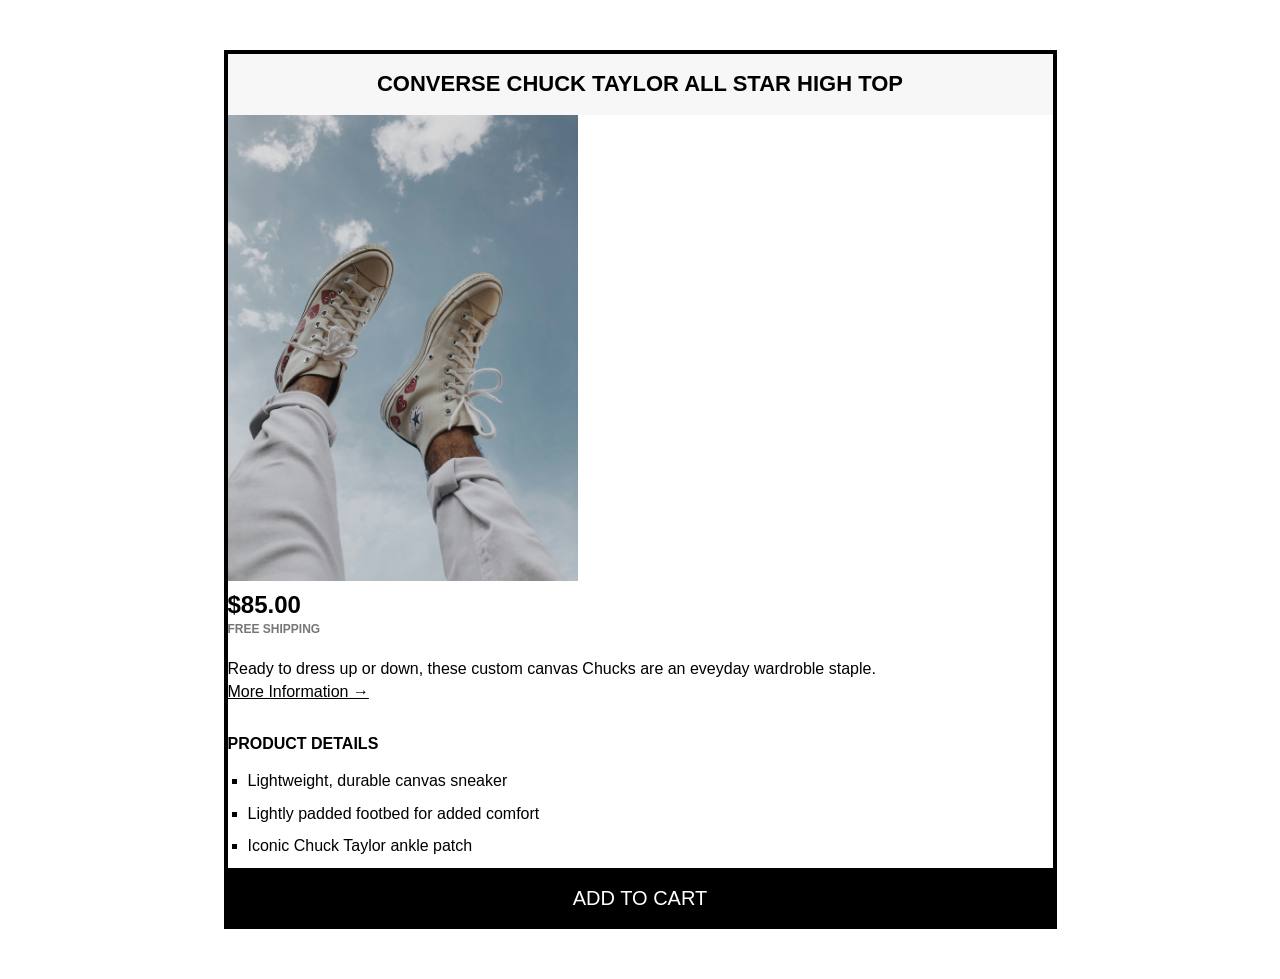
<file: index.html>
<!doctype html>
<html lang="en">
  <head>
    <meta charset="UTF-8" />
    <meta name="viewport" content="width=device-width, initial-scale=1.0" />
    <title>All Star</title>
    <link rel="stylesheet" href="style.css" />
  </head>
  <body>
    <article class="product">
      <h2 class="product-title">Converse Chuck Taylor All Star High Top</h2>
      <img
        src="/img/oscar-gutierrez-pldh-ckJbiI-unsplash.jpg"
        alt="All Stars shoes facing up"
        width="350"
      />
      <p class="price"><strong>$85.00</strong></p>
      <p class="shipping">Free shipping</p>
      <p>
        Ready to dress up or down, these custom canvas Chucks are an eveyday
        wardroble staple.
      </p>
      <a class="more-info" href="#">More Information &rarr;</a>
      <h3 class="details-title">Product details</h3>
      <ul class="details-list">
        <li>Lightweight, durable canvas sneaker</li>
        <li>Lightly padded footbed for added comfort</li>
        <li>Iconic Chuck Taylor ankle patch</li>
      </ul>
      <button class="add-cart">Add to cart</button>
    </article>
  </body>
</html>
</file>
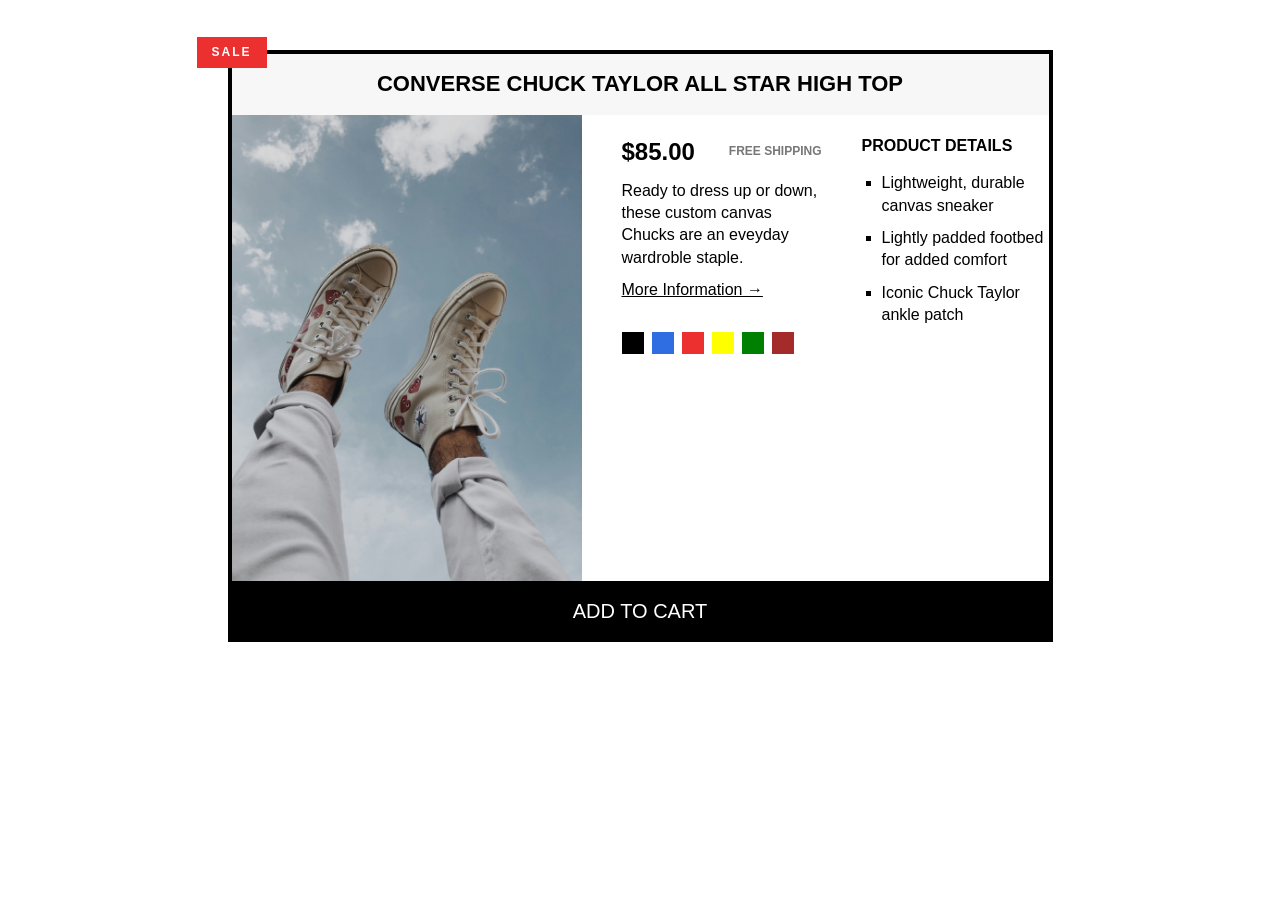
<file: 1. Product Page/1. Sneakers/1. Chuck Taylors/index.html>
<!doctype html>
<html lang="en">
  <head>
    <meta charset="UTF-8" />
    <meta name="viewport" content="width=device-width, initial-scale=1.0" />
    <title>All Star</title>
    <link rel="stylesheet" href="style.css" />
  </head>
  <body>
    <article class="product clearfix">
      <h2 class="product-title">Converse Chuck Taylor All Star High Top</h2>
      <img
        src="/1. Product Page/1. Sneakers/1. Chuck Taylors/img/oscar-gutierrez-pldh-ckJbiI-unsplash.jpg"
        alt="All Stars shoes facing up"
        width="350"
        class="product-img"
      />
      <div class="product-info">
        <p class="price"><strong>$85.00</strong></p>
        <p class="shipping">Free shipping</p>
        <p class="left-sale">SALE</p>
        <p class="product-description">
          Ready to dress up or down, these custom canvas Chucks are an eveyday
          wardroble staple.
        </p>
        <a class="more-info" href="#">More Information &rarr;</a>
        <div class="colors">
          <div class="color"></div>
          <div class="color color-blue"></div>
          <div class="color color-red"></div>
          <div class="color color-yellow"></div>
          <div class="color color-green"></div>
          <div class="color color-brown"></div>
        </div>
      </div>
      <div class="product-details">
        <h3 class="details-title">Product details</h3>
        <ul class="details-list">
          <li>Lightweight, durable canvas sneaker</li>
          <li>Lightly padded footbed for added comfort</li>
          <li>Iconic Chuck Taylor ankle patch</li>
        </ul>
      </div>
      <button class="add-cart">Add to cart</button>
    </article>
  </body>
</html>
</file>
<file: style.css>
* {
  margin: 0;
  padding: 0;
}

body {
  font-family: sans-serif;
  line-height: 1.4;
}

/* PRODUCT */
.product {
  border: 4px solid black;
  width: 825px;
  margin: 50px auto;
}

.product-title {
  text-align: center;
  font-size: 22px;
  text-transform: uppercase;
  background-color: #f7f7f7;
  padding: 15px;
}

/* PRODUCT INFORMATION */

.price {
  font-size: 24px;
}

.shipping {
  font-size: 12px;
  text-transform: uppercase;
  font-weight: bold;
  color: #777;
  margin-bottom: 20px;
}

.more-info:link,
.more-info:visited {
  color: black;
}

.more-info:hover,
.more-info:active {
  text-decoration: none;
}

/* PRODUCT DETAILS */

.details-title {
  text-transform: uppercase;
  font-size: 16px;
  margin-bottom: 15px;
  margin-top: 30px;
}

.details-list {
  list-style: square;
  margin-left: 20px;
}

/* CHILD ELEMENT LIST */
.details-list li {
  margin-bottom: 10px;
}

/* BUTTON */
.add-cart {
  background-color: black;
  border: none;
  border-top: 4px solid black;
  color: white;
  width: 100%;
  padding: 15px;
  font-size: 20px;
  text-transform: uppercase;
  cursor: pointer;
}

.add-cart:hover {
  color: black;
  background-color: white;
}
</file>
<file: 1. Product Page/1. Sneakers/1. Chuck Taylors/style.css>
* {
  margin: 0;
  padding: 0;
  box-sizing: border-box;
}

body {
  font-family: sans-serif;
  line-height: 1.4;
}

.clearfix::after {
  content: "";
  display: block;
  clear: both;
}

/* PRODUCT */

.product-img {
  float: left;
  margin-right: 40px;
}

.product {
  border: 4px solid black;
  width: 825px;
  margin: 50px auto;
  position: relative;
}

.product-title {
  text-align: center;
  font-size: 22px;
  text-transform: uppercase;
  background-color: #f7f7f7;
  padding: 15px;
}

/* PRODUCT INFORMATION */

.product-info {
  width: 200px;
  float: left;
  margin-right: 40px;
  padding-top: 20px;
}

.product-description {
  clear: both;
  margin-bottom: 10px;
}

.price {
  font-size: 24px;
  float: left;
}

.shipping {
  font-size: 12px;
  text-transform: uppercase;
  font-weight: bold;
  color: #777;
  margin-bottom: 20px;
  float: right;
  margin-top: 8px;
}

.left-sale {
  background-color: #ec2f2f;
  color: #fff;
  font-size: 12px;
  text-transform: uppercase;
  font-weight: bold;
  letter-spacing: 2px;
  padding: 7px 15px;
  display: inline-block;
  position: absolute;
  top: -17px;
  left: -35px;
}

.more-info:link,
.more-info:visited {
  color: black;
  margin-bottom: 30px;
  display: inline-block;
}

.more-info:hover,
.more-info:active {
  text-decoration: none;
}

.colors {
  font-size: 0;
}

.color {
  background-color: #000;
  height: 22px;
  width: 22px;
  display: inline-block;
  margin-right: 8px;
}

.color-blue {
  background-color: #2f6ee2;
}

.color-red {
  background-color: #ec2f2f;
}

.color-yellow {
  background-color: yellow;
}

.color-green {
  background-color: green;
}
.color-brown {
  background-color: brown;
}

/* PRODUCT DETAILS */

.product-details {
  width: 187px;
  float: left;
  padding-top: 20px;
}

.details-title {
  text-transform: uppercase;
  font-size: 16px;
  margin-bottom: 15px;
  margin-top: 0;
}

.details-list {
  list-style: square;
  margin-left: 20px;
}

/* CHILD ELEMENT LIST */
.details-list li {
  margin-bottom: 10px;
}

/* BUTTON */
.add-cart {
  background-color: black;
  border: none;
  border-top: 4px solid black;
  color: white;
  width: 100%;
  padding: 15px;
  font-size: 20px;
  text-transform: uppercase;
  cursor: pointer;
}

.add-cart:hover {
  color: black;
  background-color: white;
}
</file>
